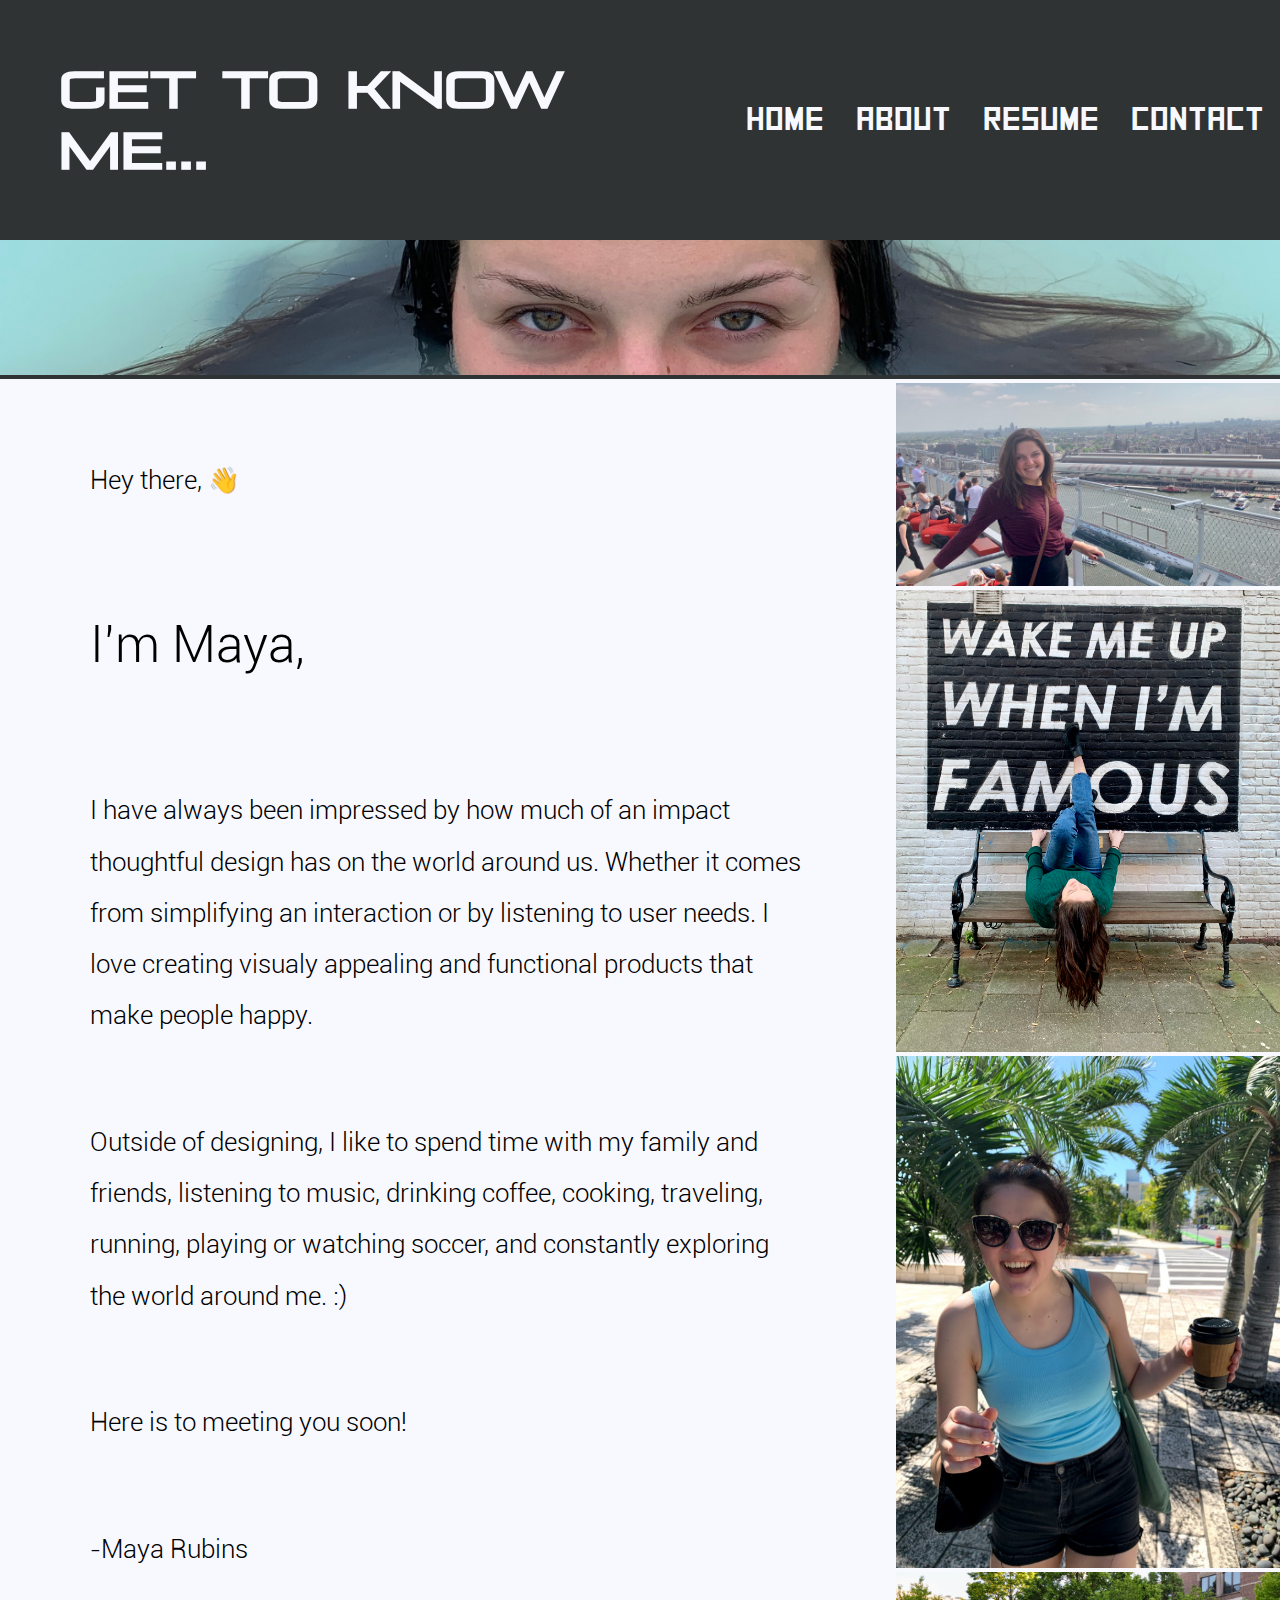
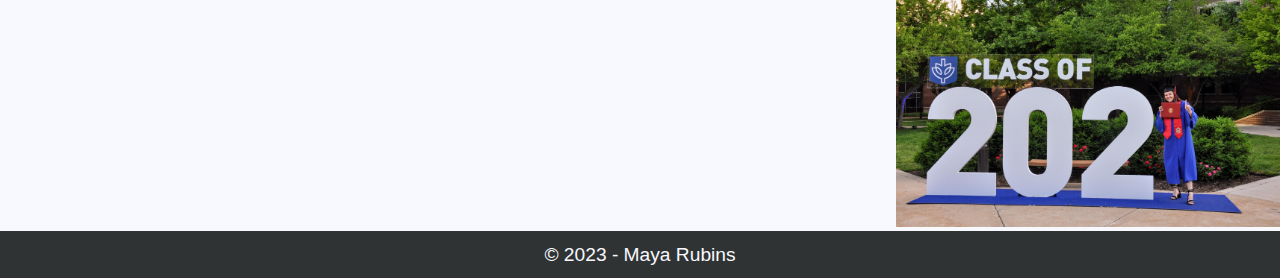
<file: about.html>
<!DOCTYPE html>
<html lang="en">
    <head>
        <meta charset="utf-8">

        <title>
        Maya's Portfolio
        </title>
        <link rel="shortcut icon" type="x-icon" href="letter-m.png">
         <link rel="stylesheet" href="style.css">
         <script>
            function showAlert(){
            alert("Welcome to Maya's profile page!");
            }
        </script>
        <style>
            @font-face {font-family: my_font_1; src: url(computers.otf);}
            @font-face {font-family: my_font_2; src: url(Square.ttf);}
            @font-face {font-family: my_font_3; src: url(Roboto-Light.ttf);}
        </style>
        <meta name="viewport" content="width=device-width, user-scalable=no, initial-scale=1.0, maximum-scale=1.0, minimum-scale=1.0">
    </head>
    <body>
        <nav class="navbar">
            <div class="header">
                <a href="index.html">
                    <h3 onclick="showAlert()"> Get to Know Me... </h3>
                </a>
            </div>
            <div class="toggle-button" id="toggle-button">
                <div class="bar"></div>
                <div class="bar"></div>
                <div class="bar"></div>
                </div>
       <div class="navbar-links" id="navbar-links"> 
           <ul>
                <li>
                <a href="index.html"> Home </a>
                </li>
                <li>
                <a href="about.html"> About </a>
                </li>
                <li>
                    <a href="Maya_Resume_13.pdf" target="_blank"> Resume </a>
                </li>
                <li>
                    <a href="contact.html"> Contact </a>
                </li>
            </ul>   
        </nav>
    <div class="row1"> 
        <div id="eyes" class="column1">
            <img src="eyes.jpg" alt="eyes" style="width:100%">
        </div>  
        <div id="article" class="column2">
                        
                        
                        <p>    
                        Hey there, &#128075;
                        </p>
                
                        <p class="greet">
                        I'm Maya,
                        </p>

                        <p>
                        I have always been impressed by how much of an impact thoughtful design has on the world around us. Whether it comes from simplifying an interaction or by listening to user needs. I love creating visualy appealing and functional products that make people happy. 
                        </p>

                        <p>
                        Outside of designing, I like to spend time with my family and friends, listening to music, drinking coffee, cooking, traveling, running, playing or watching soccer, and constantly exploring the world around me. :)
                        </p>
                
                        <p>
                        Here is to meeting you soon!
                        </p>
            
                        <p>
                            -Maya Rubins
                        </p>
                        <br>
                
        
                    </div>
        
                <div class="column3">
                    <img src="amsterdam.jpg" alt="Amsterdam" style="width: 100%">
                    <img src="bench.jpg" alt="Girl sitting on bench" style="width:100%">
                    <img src="IMG_3653.jpg" alt="Girl in Miami" style="width: 100%">          
                    <img src="graduation.jpg" alt="Graduation" style="width: 100%">
                </div>
        </div>
        <footer> 
            <small> 
                &copy; 2023 - Maya Rubins
            </small> 
        </footer>
    </body>
    <script>
        const toggleButton = document.getElementsByClassName('toggle-button')[0]
        const navbarLinks = document.getElementsByClassName('navbar-links')[0]

            toggleButton.addEventListener('click', () => {
                navbarLinks.classList.toggle('active')
             })
    </script>
</html>
</file>
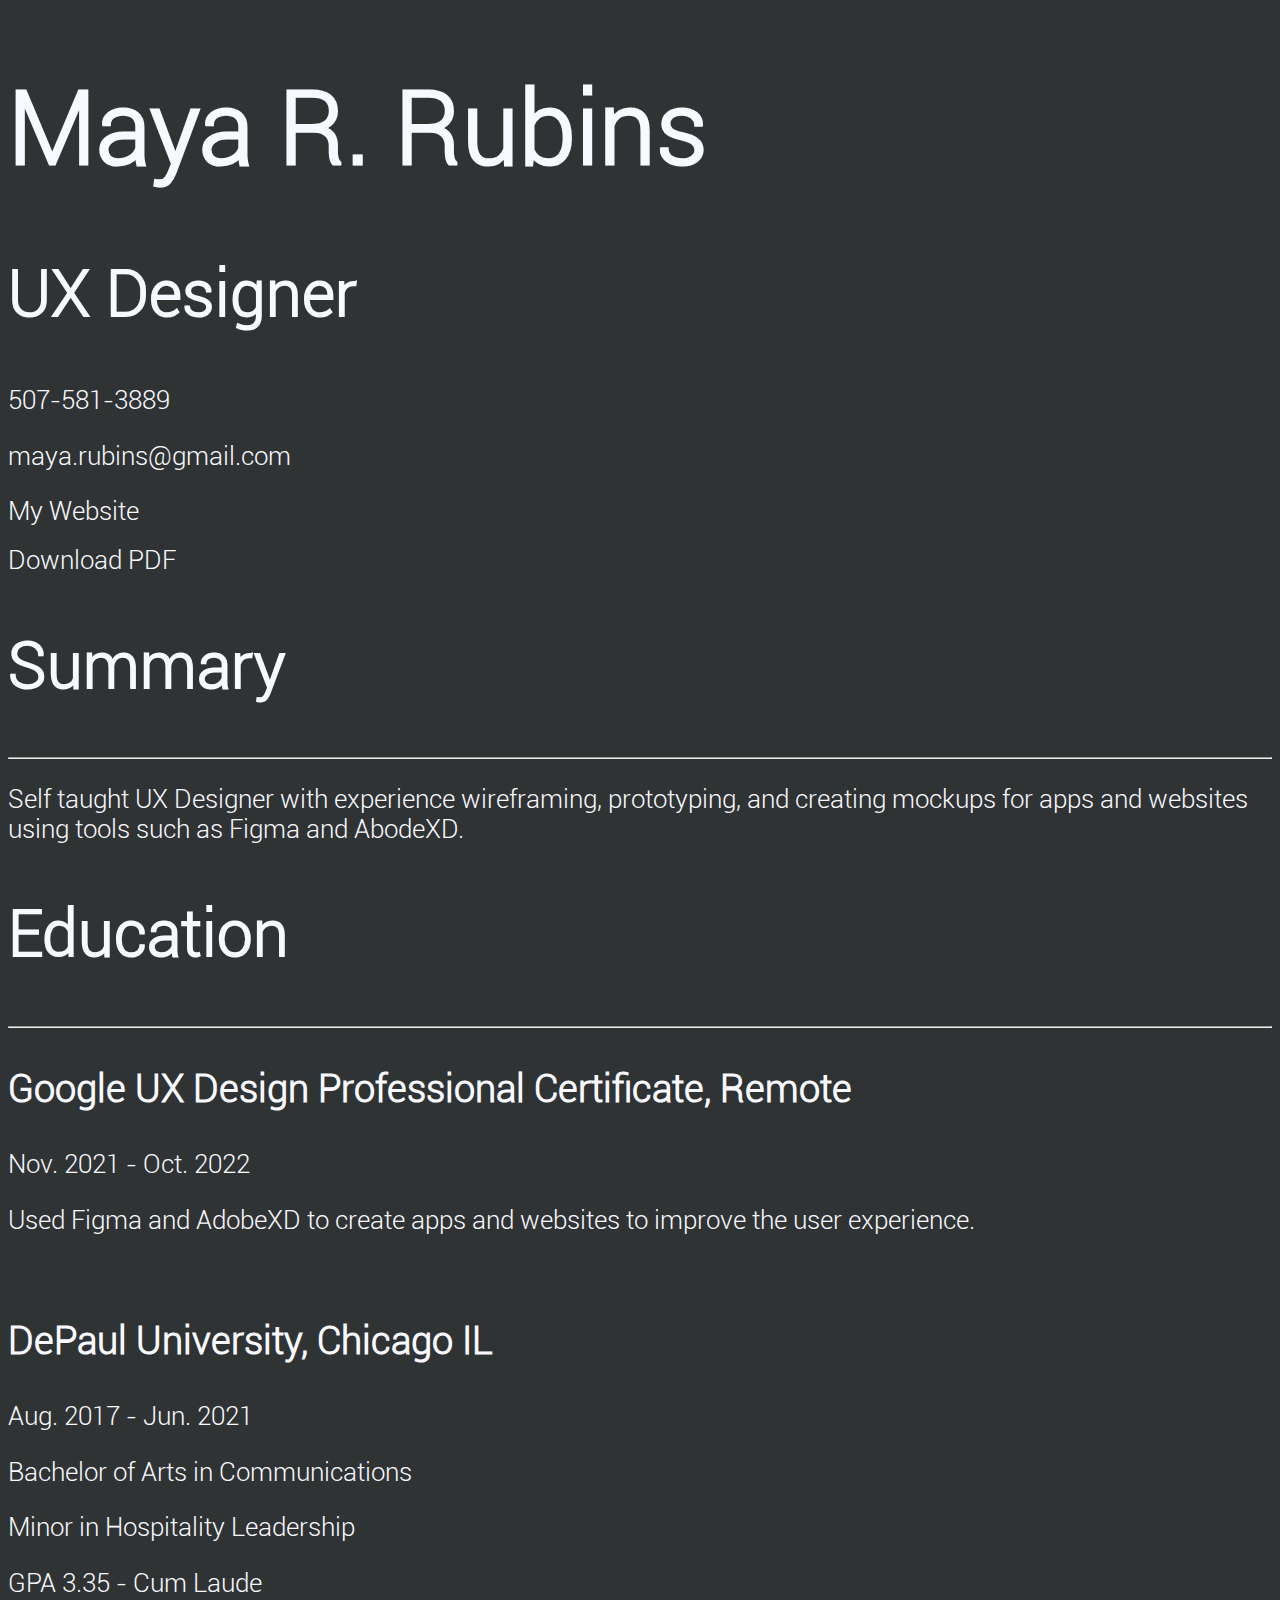
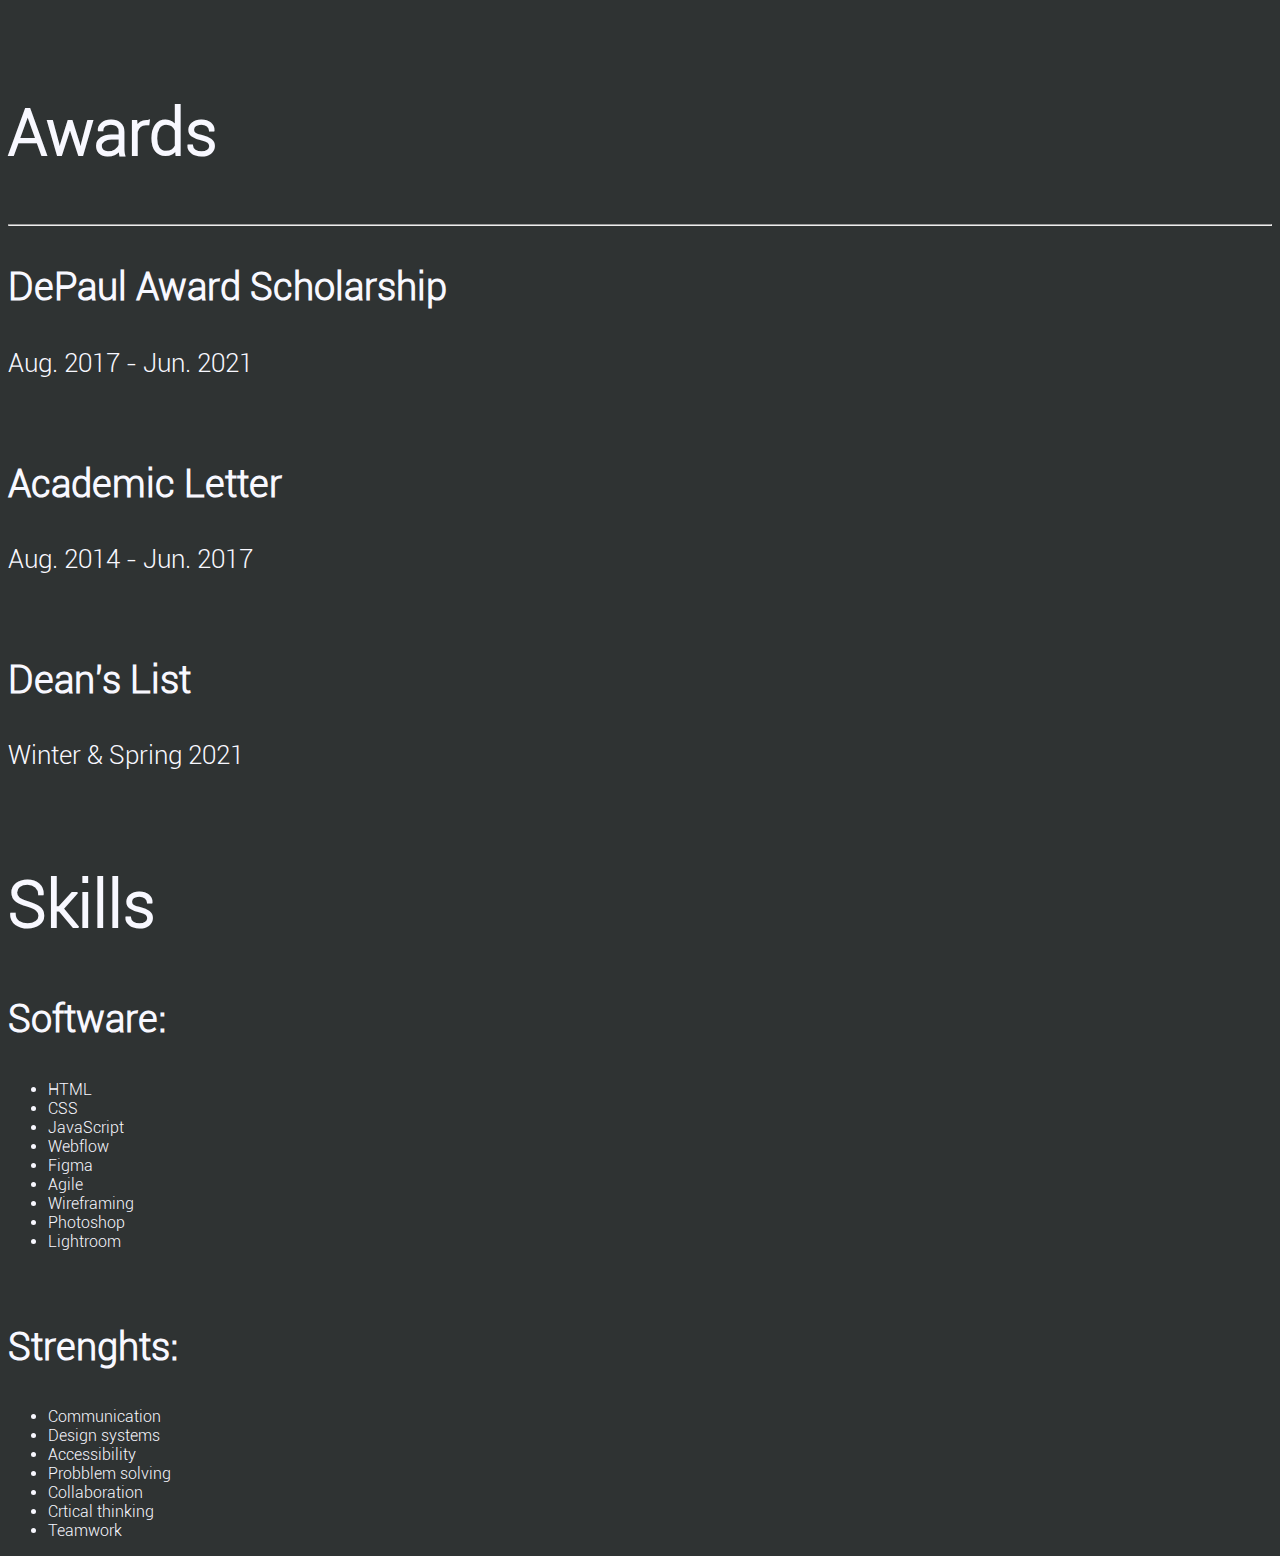
<file: maya's-resume.html>
<!DOCTYPE html>
<html lang="en">
    <head>
        <meta charset="utf-8">

        <title>
        Maya's Resume
        </title>
        <link rel="shortcut icon" type="x-icon" href="letter-m.png">
         <link rel="stylesheet" href="style1.css">
         <style>
            @font-face {font-family: my_font_1; src: url(computers.otf);}
            @font-face {font-family: my_font_2; src: url(Square.ttf);}
            @font-face {font-family: my_font_3; src: url(Roboto-Light.ttf);}
        </style>
        <meta name="viewport" content="width=device-width, user-scalable=no, initial-scale=1.0, maximum-scale=1.0, minimum-scale=1.0">
    </head>
    <body>
        <div class="name">
            <div class="name-left">
                <h1>Maya R. Rubins</h1>
                <h2>UX Designer</h2>
                <p>507-581-3889</p>
                <p>maya.rubins@gmail.com</p>
                <a href="https://mrubins05.gitlab.io/portfolio/index.html">My Website</a>
                <br>
                <a href="Maya_s_Resume-12.pdf" target="_blank">Download PDF</a>
            </div>
            </div>
            <h2>Summary</h2>
            <hr>
            <p>Self taught UX Designer with experience wireframing, prototyping, and creating mockups for apps and websites using tools such as Figma and AbodeXD.</p>
            </div>
            <div class="name-right">
                <h2>Education</h2>
                <hr>
                <h3>Google UX Design Professional Certificate, Remote </h3>
                <p> Nov. 2021 - Oct. 2022</p>
                <p>Used Figma and AdobeXD to create apps and websites to improve the user experience.</p>
            </div>
        </div>
        <div class="middle">
            <div class="middle-left">
                <br>
                <h3>DePaul University, Chicago IL</h3>
                <p>Aug. 2017 - Jun. 2021</p>
                <p>Bachelor of Arts in Communications</p>
                <p>Minor in Hospitality Leadership</p>
                <p>GPA 3.35 - Cum Laude</p>
                <br>
                <h2>Awards</h2>
                <hr>
                <h3>DePaul Award Scholarship</h3>
                <p>Aug. 2017 - Jun. 2021</p>
                <br>
                <h3>Academic Letter</h3>
                <p>Aug. 2014 - Jun. 2017 </p>
                <br>
                <h3>Dean's List</h3>
                <p>Winter & Spring 2021</p>
                <br>
                <h2>Skills</h2>
                <h3>Software:</h3>
                <ul>
                    <li>HTML</li>
                    <li>CSS</li>
                    <li>JavaScript</li>
                    <li>Webflow</li>
                    <li>Figma</li>
                    <li>Agile</li>
                    <li>Wireframing</li>
                    <li>Photoshop</li>
                    <li>Lightroom</li>
                </ul>
            <br>
            <h3>Strenghts:</h3> 
                <ul>
                    <li>Communication</li>
                    <li>Design systems</li>
                    <li>Accessibility</li>
                    <li>Probblem solving</li>
                    <li>Collaboration</li>
                    <li>Crtical thinking</li>
                    <li>Teamwork</li>
                </ul>
        </div>
        </div>
    </body>
</html>
</file>
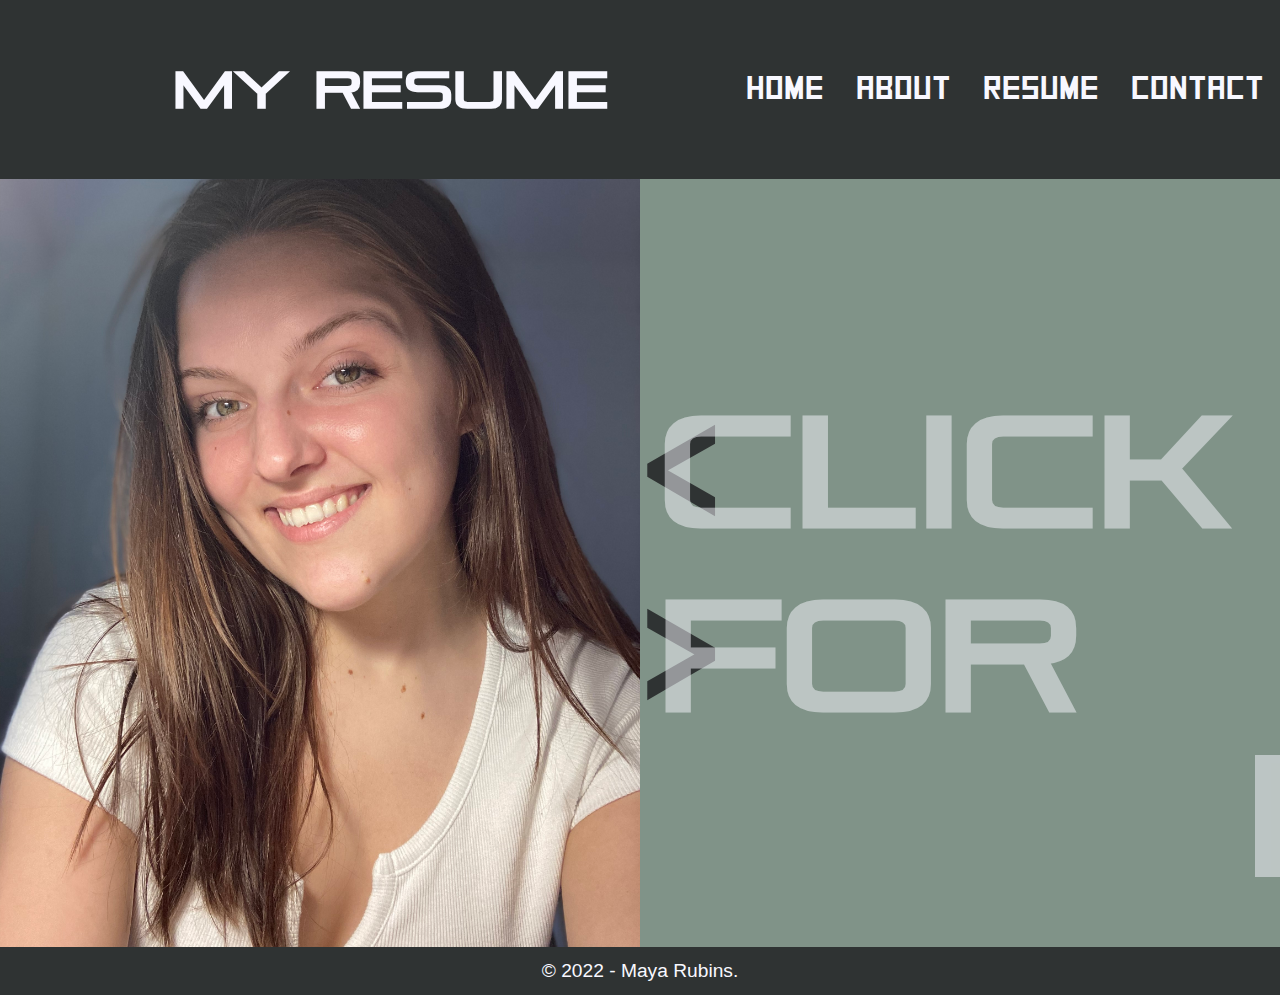
<file: resume.html>
<!DOCTYPE html>
<html lang="en">
    <head>
        <meta charset="utf-8">

        <title>
        Maya's Portfolio
        </title>
        <link rel="shortcut icon" type="x-icon" href="letter-m.png">
         <link rel="stylesheet" href="style.css">
         <script>
            function showAlert(){
            alert("Welcome to Maya's profile page!");
            }
        </script>
        <style>
            @font-face {font-family: my_font_1; src: url(computers.otf);}
            @font-face {font-family: my_font_2; src: url(Square.ttf);}
            @font-face {font-family: my_font_3; src: url(Roboto-Light.ttf);}
        </style>
        <meta name="viewport" content="width=device-width, user-scalable=no, initial-scale=1.0, maximum-scale=1.0, minimum-scale=1.0">
    </head>
    <body>
        <nav class="navbar">
            <a href="index.html"></a>
                <div class="header" onclick="showAlert()"> <h3>My Resume</h3></div>
            </a>
            <div class="toggle-button" id="toggle-button">
                <div class="bar"></div>
                <div class="bar"></div>
                <div class="bar"></div>
            </div>
       <div class="navbar-links" id="navbar-links"> 
           <ul>
                <li>
                <a href="index.html"> Home </a>
                </li>
                <li>
                <a href="about.html"> About </a>
                </li>
                <li>
                <a href="Maya_Resume_13.pdf" target="_blank"> Resume </a>
                </li>
                <li>
                    <a href="contact.html"> Contact </a>
                </li>
        </ul>
    </nav>
        <ul class="container">
            <li class="left"></li>
            <li class="right">
                <h1 class="resume" id="icon"> &lt; <br> &gt; </h1>
                <h2 class="resume" id="text"> CLICK <br> FOR </h2> 
                <br>
                <h4> 
                    <a class="resumelink" href="Maya's Resume-8.pdf" target="_blank"> My Resume </a>
                </h4>
            </li>
        </ul>
        <footer> 
            <small> 
                &copy; 2022 - Maya Rubins.
            </small> 
        </footer>
    </body>
    <script>
        const toggleButton = document.getElementsByClassName('toggle-button')[0]
        const navbarLinks = document.getElementsByClassName('navbar-links')[0]

            toggleButton.addEventListener('click', () => {
                navbarLinks.classList.toggle('active')
             })
    </script>
</html>
</file>
<file: style.css>
body {
    background-color: #2f3333;
    margin: 0;
    padding: 0;
}

.navbar {
    background-color: #2f3333;
    color: ghostwhite;
    display: flex;
    justify-content: space-between;
    align-items: center;
}

.header {
    font-size: 1.5rem;
    margin: 0.5rem;
}

.navbar a {
    text-decoration: none;
}

.navbar-links ul {
    margin: 0;
    padding: 0;
    display: flex;
}

.navbar-links li {
    list-style: none;
}

.navbar-links li a{ 
    text-decoration: none;
    color: ghostwhite;
    font-family: my_font_2;
    font-size: 2.5vw;
    padding: 1rem;
    display: block;
}

.navbar-links li:hover {
    background-color:#555;
}

.toggle-button {
   position: absolute;
   top: 4%;
   right: 2%;
   display: none;
   flex-direction: column;
   justify-content: space-between;
   width: 3vw;
   height: 3vw;
}

.toggle-button .bar {
    height: 0.4vw;
    width: 100%;
    background-color: ghostwhite;
    border-radius: 10px;
}

@media (max-width: 975px){
    .navbar {
        flex-direction: column;
        align-items: flex-start;
    }

    .toggle-button {
        display: flex;
    }

    .navbar-links {
        display: none;
        width: 100%;
    }

    .navbar-links ul {
        flex-direction: column;
        border-top: 0.5vw solid ghostwhite;
        width: 100%;
    }

    .nav-bar li {
        text-align: center;
    }

    .navbar-links li a {
        padding: 0.5rem 1rem;
        border-bottom: 0.5vw solid ghostwhite;
    }
    .navbar-links.active {
        display: flex;
    }
}

.section {
    min-height: 100vh;
    width: 100%;
    display: flex;
    align-items: center;
    justify-content: center;
    background-color: #2f3333;
}

.container {
    padding: 0px;
    margin: 0px;
    list-style-type: none;
    display: flex;
    flex-wrap: wrap;
    align-items: center;
    justify-content: center;
}

.left {
    width: 50%;
    height: 60vw;
    background-image:url(IMG_2944.jpg);
    background-position: center;
    background-size: cover;
}
.right {
    width: 50%;
    height: 60vw;
    background-color: #809388;
    display: inline-flex;
    align-items: center;
}

.row2{
    display: flex;
    width: 100%;
    text-align: center;
    flex-direction: column;
    margin-top: 3em;
}

.bottom {
    display: flex;
    width: 100%;
    text-align: left;
    flex-direction: column;
    opacity: 1;
    transition: 0.3s;
    margin-bottom: 1em;
    background-color: #2f3333;
    opacity: 0.8;
}

.bottom1 {
    display: flex;
    width: 100%;
    text-align: left;
    flex-direction: column;
    opacity: 1;
    transition: 0.3s;
    margin-bottom: 1em;
    background-color: #2f3333;
    opacity: 0.8;
}

.bottom2 {
    display: flex;
    width: 100%;
    text-align: left;
    flex-direction: column;
    opacity: 1;
    transition: 0.3s;
    margin-bottom: 1em;
    background-color: #2f3333;
    opacity: 0.8;
}

.bottom:hover {
    opacity:1;
    background-color: #2f3333;
}

.bottom1:hover {
    opacity:1;
    background-color: #2f3333;
}

.bottom2:hover {
    opacity:1;
    background-color: #2f3333;
}

.row1{
    display: -ms-flexbox;
    display: flex;
    -ms-flex-wrap: wrap;
    flex-wrap: wrap;
    align-content: flex-start;
}

.column1 {
    flex: 100%;
    box-sizing: border-box;
    background-position: center;
    background-size: cover;
    height: 10%;
    
}

.column2{
    -ms-flex: 70%;
    flex: 70%;
    max-width: 70%;
    padding: 0;
}

.column3{
    align-content: flex-start;
    background-color: ghostwhite;
    vertical-align: middle;
    width: 30%;
    padding-top: 4px;
}

@media screen and (max-width: 865px){
    .column3 {
        -ms-flex: 100%;
        flex: 100%;
        max-width: 100%;
    }
}
@media screen and (max-width: 865px){
    .column2 {
        -ms-flex: 100%;
        flex: 100%;
        max-width: 100%;
    }
}

#article {
    display: inline-block;;
    height: auto;
    box-sizing: border-box;
    background-color: ghostwhite;
    padding-left: 20px;
    padding-right: 20px;
    overflow: auto;
}


footer {
    position: static;
    box-sizing: border-box;
    /* use clear to make footer got to the next line */
    clear: both;
    width: 100%;
    background-color: #2f3333;
    text-align: center;
    padding: 1vw;
}

small {
    color: ghostwhite;
    font-size: 1.5vw;
    font-family: arial;
}

h1 {
    background-color: transparent;
    color:#2f3333;
    opacity: 100%;
    font-family: my_font_1;
    font-size: 15vw;
}

h2 {
    margin-left: -7vw;
    color:ghostwhite;
    opacity: 0.5;
    font-size: 15vw;
    font-family: my_font_1;
}

.resume {
    font-size: 12vw;
}

.resume#text{
    margin-left: -5vw;
}

.resume#icon {
    margin-left: 0vw;
}

.contact{
    font-size: 10vw;
}

.contact#text{
    margin-left: -4vw;
}

.contact#icon{
    margin-left: 0vw;
}

.contact#intro{
    margin-left: -37vw;
    font-size: 1.5vw;
}
h3 {
    font-family: my_font_1;
    font-size: 4vw; 
    padding-left: 1em;
    color: ghostwhite;
}

h4 {
    font-family: my_font_1;
    font-size: 2.5vw; 
    opacity:0.5;
    color: ghostwhite;
    white-space: nowrap;
}

a[href^="tel"] {
    color: inherit;
    text-decoration: none;
}
#position {
    margin-left: -42.5vw;
}

h5 {
    font-family: my_font_1;
    font-size: 3vw;
    color: ghostwhite;
    width: 100%;
    margin-top: 0px;
}

h6 {
    color:#FFFFFF;
    font-family: my_font_3;
    text-decoration: none;
    text-transform: uppercase;
    letter-spacing: 0.5vw;
    font-size: 2vw;

}

.resumelink {
    margin-top: 15vw;
    position: absolute;
    margin-left: 2vw;
    font-family: my_font_3;
    font-size: 3vw; 
    color: #2f3333;
    text-transform: uppercase;
    white-space: nowrap;
    font-style: normal;
    text-decoration: none;
    box-sizing: border-box;
    padding: 3vw 8vw;
    background-color: ghostwhite;
    letter-spacing: 0.5vw;
}

.containertext {
    margin-left: 1vw;
    margin-right: 2vw;
    font-family: my_font_3;
    text-transform: uppercase;
    letter-spacing: 0.5vw;
    color: #FFFFFF;
}
       
.greet {position: center;
    padding-left: 70px;
    padding-right: 70px;
    color: black;
    font-family: my_font_3;
    font-size: 4vw;
    line-height: 6vw;
}

p {
    position: center;
    padding-top: 50px;
    padding-left: 70px;
    padding-right: 70px;
    color: black;
    font-family: my_font_3;
    font-size: 2vw;
    line-height: 4vw;
}

.button {
    background-image: url(phone2.png);
    background-position: 55vw;
    background-size: contain;
    background-repeat: no-repeat;
    padding: 4vw 4vw;
    font-family: my_font_3;
    text-decoration: none;
    text-transform: uppercase;
    color: #FFFFFF;
    display: block;
    letter-spacing: 0.5vw;
    font-size: 3.5vw;
    opacity: 1;
    transition: 0.3s;
}

.button1 {
    background-image: url(pplaptop2.png);
    background-position: 65vw;
    background-size: contain;
    background-repeat: no-repeat;
    opacity: 0.5;
    padding: 4vw 4vw;
    font-family: my_font_3;
    text-decoration: none;
    text-transform: uppercase;
    color: #FFFFFF;
    display: block;
    letter-spacing: 0.5vw;
    font-size: 3.5vw;
    opacity: 1;
    transition: 0.3s;
}

.button2 {
    background-image: url(pslaptop.png);
    background-position: 70vw;
    background-size: contain;
    background-repeat: no-repeat;
    opacity: 0.5;
    padding: 4vw 4vw;
    font-family: my_font_3;
    text-decoration: none;
    text-transform: uppercase;
    color: #FFFFFF;
    display: block;
    letter-spacing: 0.5vw;
    font-size: 3.5vw;
    opacity: 1;
    transition: 0.3s;
}

.button a {
    text-decoration: none;
}

.button1 a {
    text-decoration: none;
}

.button2 a {
    text-decoration: none;
}
.button a:hover {
    text-decoration: none;
    color: #FFFFFF;
    font-size: 0;
}

.fa { 
    padding: 2vw;
    width: 4vw;
    border-radius: 5%;
    text-align: center;
    text-decoration: none;
    margin: 2vw 1vw;
}

.fa:hover {
    opacity: 0.7;
}

.fa-facebook {
    background: #809388;
    color: ghostwhite;
}

.fa-linkedin {
    background: #809388;
    color: ghostwhite;
}

.fa-instagram {
    background: #809388;
    color: ghostwhite;
}

@media screen and (max-width: 400px){
    .containertext{
        display: flex;
    }
}
</file>
<file: style1.css>
body {
    background-color: #2f3333;
    color: ghostwhite;
    font-family: my_font_3;
}

h1 {
    font-size: 8vw;
    font-family: my_font_3;
}

h2 {
    font-size: 5vw;
}

p {
    font-size: 2vw;
}
h3 {
    font-size: 3vw;
}
a {
    color: ghostwhite;
    text-decoration: none;
    display: block;
    font-size: 2vw;
}
</file>
